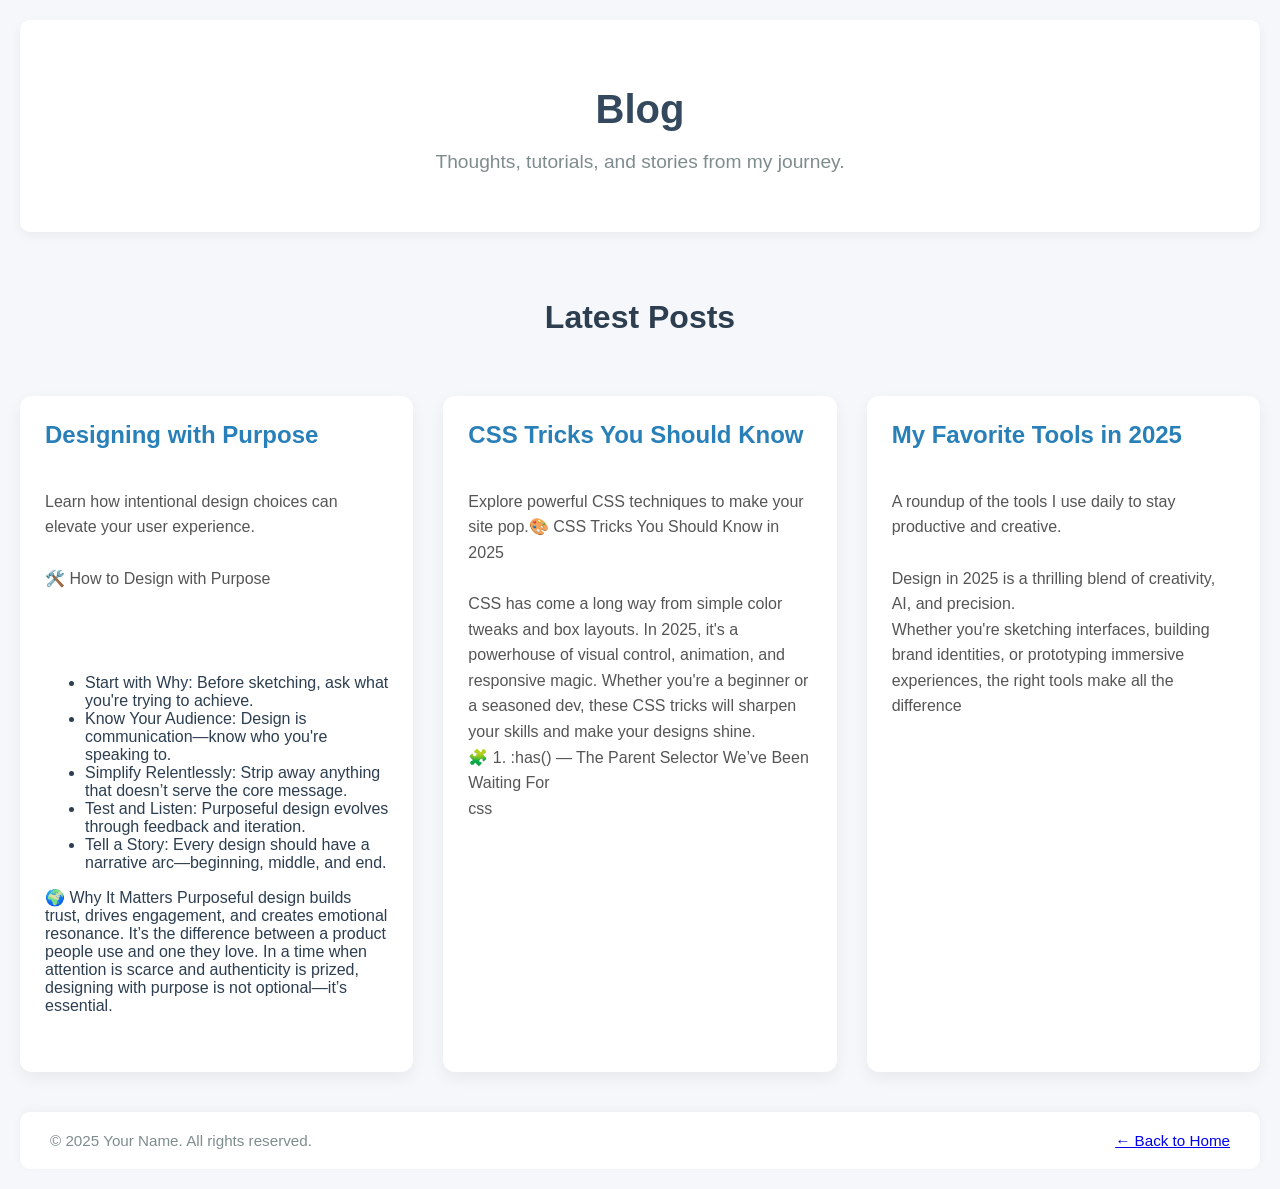
<file: index.html>
<!DOCTYPE html>
<html lang="en">  
<meta name="viewport" content="width=device-width, initial-scale=1.0">
<head>
  <meta charset="UTF-8" />
  <title>Blog</title>
  <link rel="stylesheet" href="style.css">
</head>
<body>
  <header>
    <h1>Blog</h1>
    <p>Thoughts, tutorials, and stories from my journey.</p>
  </header>
<main>
  <section id="blog" class="blog">
    <h2>Latest Posts</h2>

    <article>
      <h3>Designing with Purpose</h3>
      <p>Learn how intentional design choices can elevate your user experience.
        <br>🛠️ How to Design with Purpose<br>

    <ul>
  <li>Start with Why: Before sketching, ask what you're trying to achieve.</li>
  <li>Know Your Audience: Design is communication—know who you're speaking to.</li>
  <li>Simplify Relentlessly: Strip away anything that doesn’t serve the core message.</li>
  <li>Test and Listen: Purposeful design evolves through feedback and iteration.</li>
  <li>Tell a Story: Every design should have a narrative arc—beginning, middle, and end.</li>
</ul>

🌍 Why It Matters

  Purposeful design builds trust, drives engagement, and creates emotional resonance. It’s the difference between a product people use and one they love. In a time when attention is scarce and authenticity is prized, designing with purpose is not optional—it’s essential.
</p>
    </article>

    <article>
      <h3>CSS Tricks You Should Know</h3>
      <p>Explore powerful CSS techniques to make your site pop.🎨 CSS Tricks You Should Know in 2025

CSS has come a long way from simple color tweaks and box layouts. In 2025, it's a powerhouse of visual control, animation, and responsive magic. Whether you're a beginner or a seasoned dev, these CSS tricks will sharpen your skills and make your designs shine.
🧩 1. :has() — The Parent Selector We’ve Been Waiting For
css</p>
    </article>

    <article>
      <h3>My Favorite Tools in 2025</h3>
      <p>A roundup of the tools I use daily to stay productive and creative.<br>
        Design in 2025 is a thrilling blend of creativity, AI, and precision.</br> Whether you're sketching interfaces, building brand identities, or prototyping immersive experiences, the right tools make all the difference</p>
    </article>
  </section>
</main>
 <footer>
  <div class="left">&copy; 2025 Your Name. All rights reserved.</div>
  <div class="right"><a href="index.html">← Back to Home</a></div>
</footer>
</body>
</html>
</file>
<file: style.css>
/* style.css */

/* Base styles */
body {
  margin: 0;
  font-family:'Segoe UI', Tahoma, Geneva, Verdana, sans-serif;
  background-color: #f5f7fa;
  color: #2c3e50;
  padding : 20px;
}

/* Header styling */
header {
  text-align: center;
  background-color: #ffffff;
  padding: 40px 20px;
  border-radius: 10px;
  box-shadow: 0 4px 12px rgba(0, 0, 0, 0.05);
  margin-bottom: 40px;
}

header h1 {
  font-size: 2.5em;
  margin-bottom: 10px;
  color: #34495e;
}

header p {
  font-size: 1.2em;
  color: #7f8c8d;
}

/* Blog section layout using Flexbox */
footer {
  display: grid;
  grid-template-columns: 1fr 1fr;
  background-color: #ffffff;
  padding: 20px 30px;
  border-radius: 10px;
  box-shadow: 0 -2px 10px rgba(0, 0, 0, 0.04);
  margin-top: 40px;
  font-size: 0.95em;
  color: #7f8c8d;
}

footer .left {
  justify-self: start;
}

footer .right {
  justify-self: end;
}

.blog {
  display: flex;
  flex-wrap: wrap;
  gap: 30px;
  justify-content: center;
  margin-bottom: 40px;
}

.blog h2 {
  width: 100%;
  text-align: center;
  font-size: 2em;
  margin-bottom: 30px;
  color: #2c3e50;
}

/* Individual blog post styling */
article {
  background-color: #ffffff;
  border-radius: 12px;
  padding: 25px;
  box-shadow: 0 6px 16px rgba(0, 0, 0, 0.06);
  transition: transform 0.3s ease, box-shadow 0.3s ease;
  flex: 1 1 320px;
  max-width: 500px;
  display: flex;
  flex-direction: column;
  justify-content: space-between;
}

article h3 {
  margin-top: 0;
  color: #2980b9;
  font-size: 1.5em;
}

article p {
  white-space: pre-line;
  color: #555;
  font-size: 1em;
  line-height: 1.6;
  flex-grow: 1;
}

/* Footer styling */
/* Add your footer styles here if needed */
</file>
